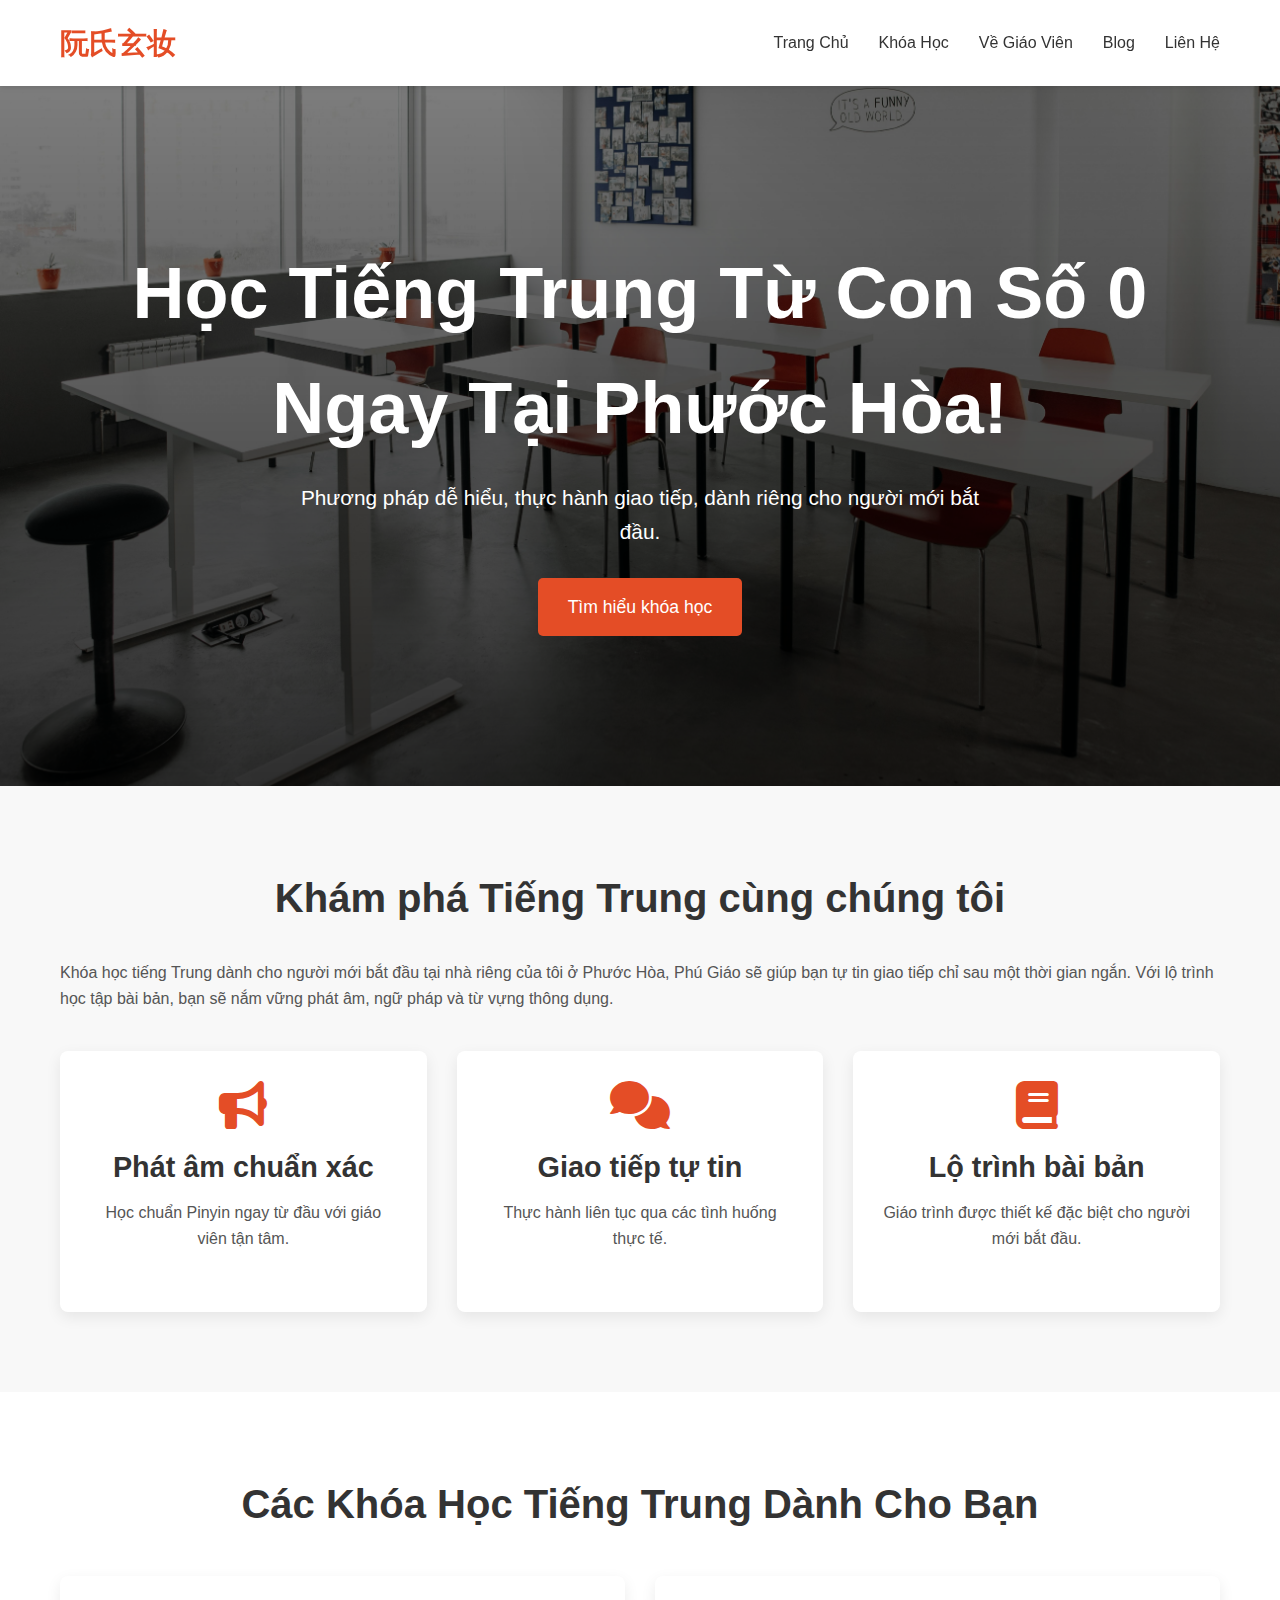
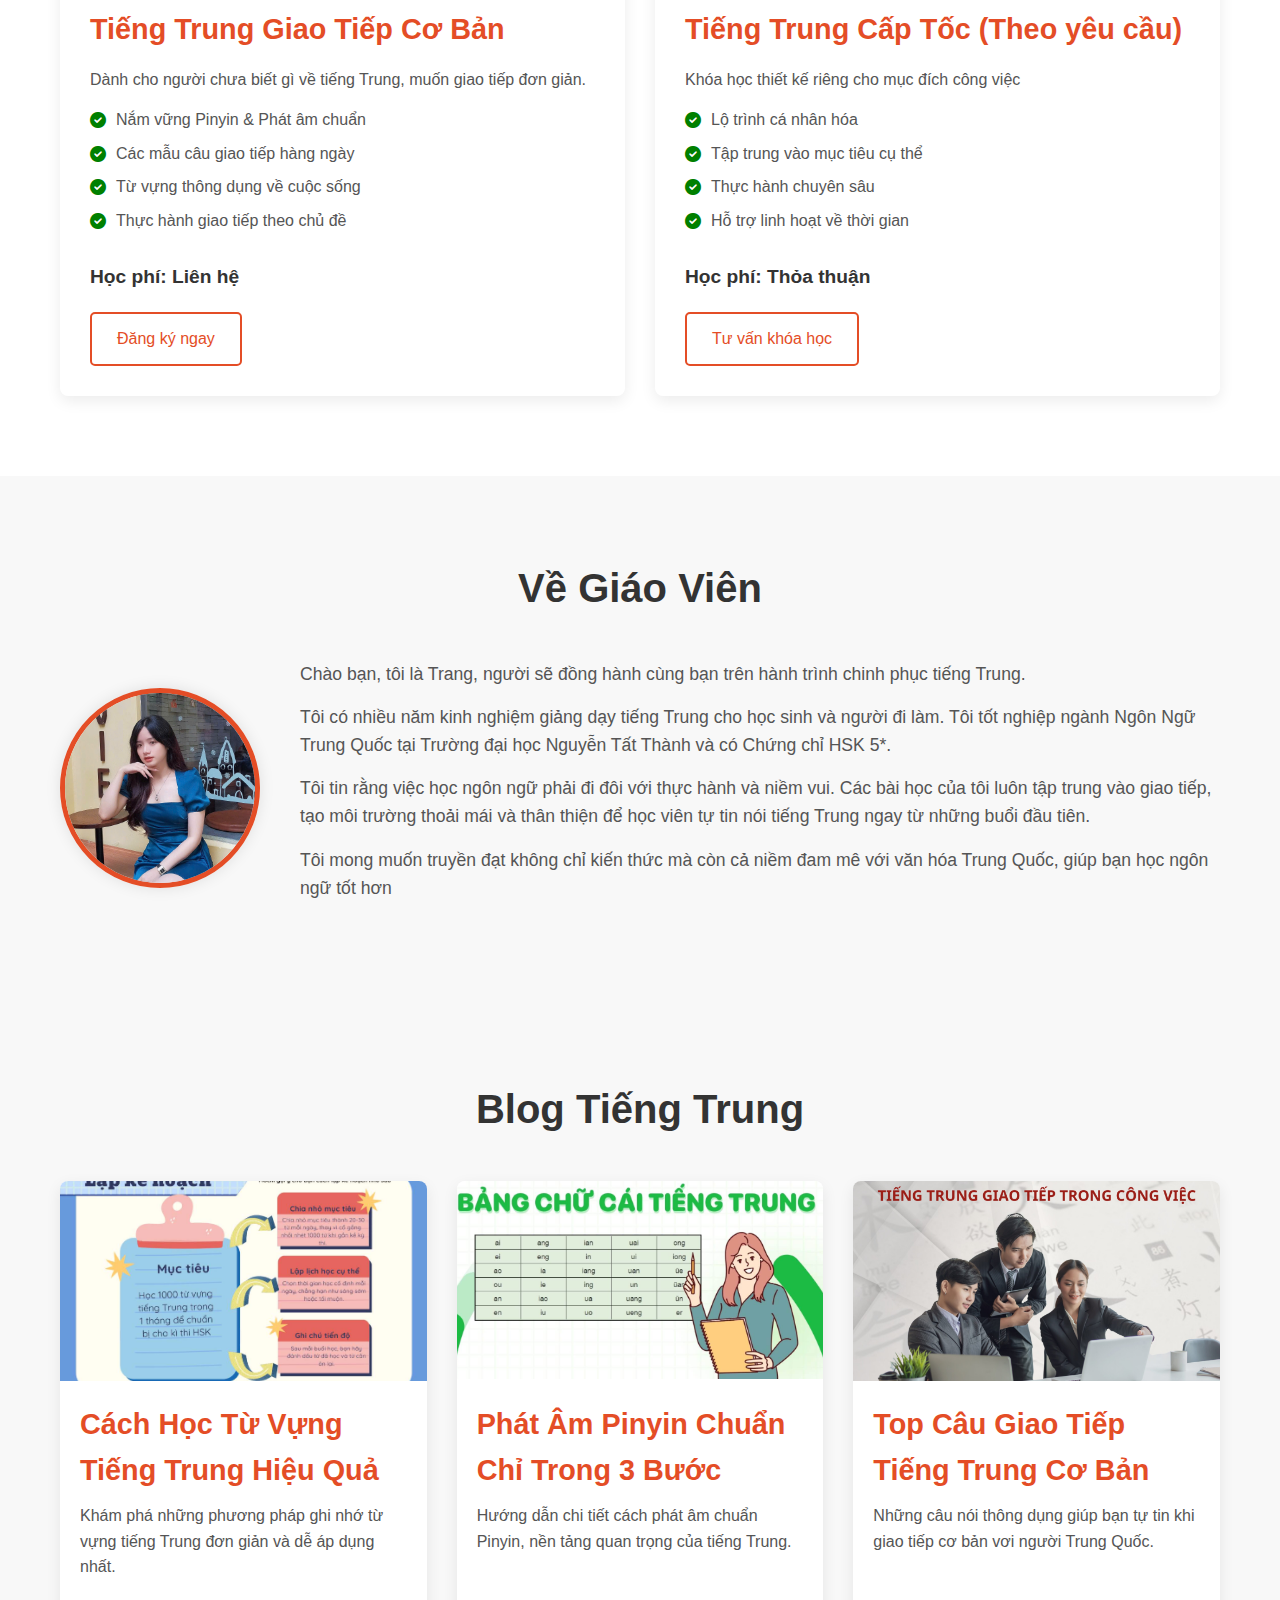
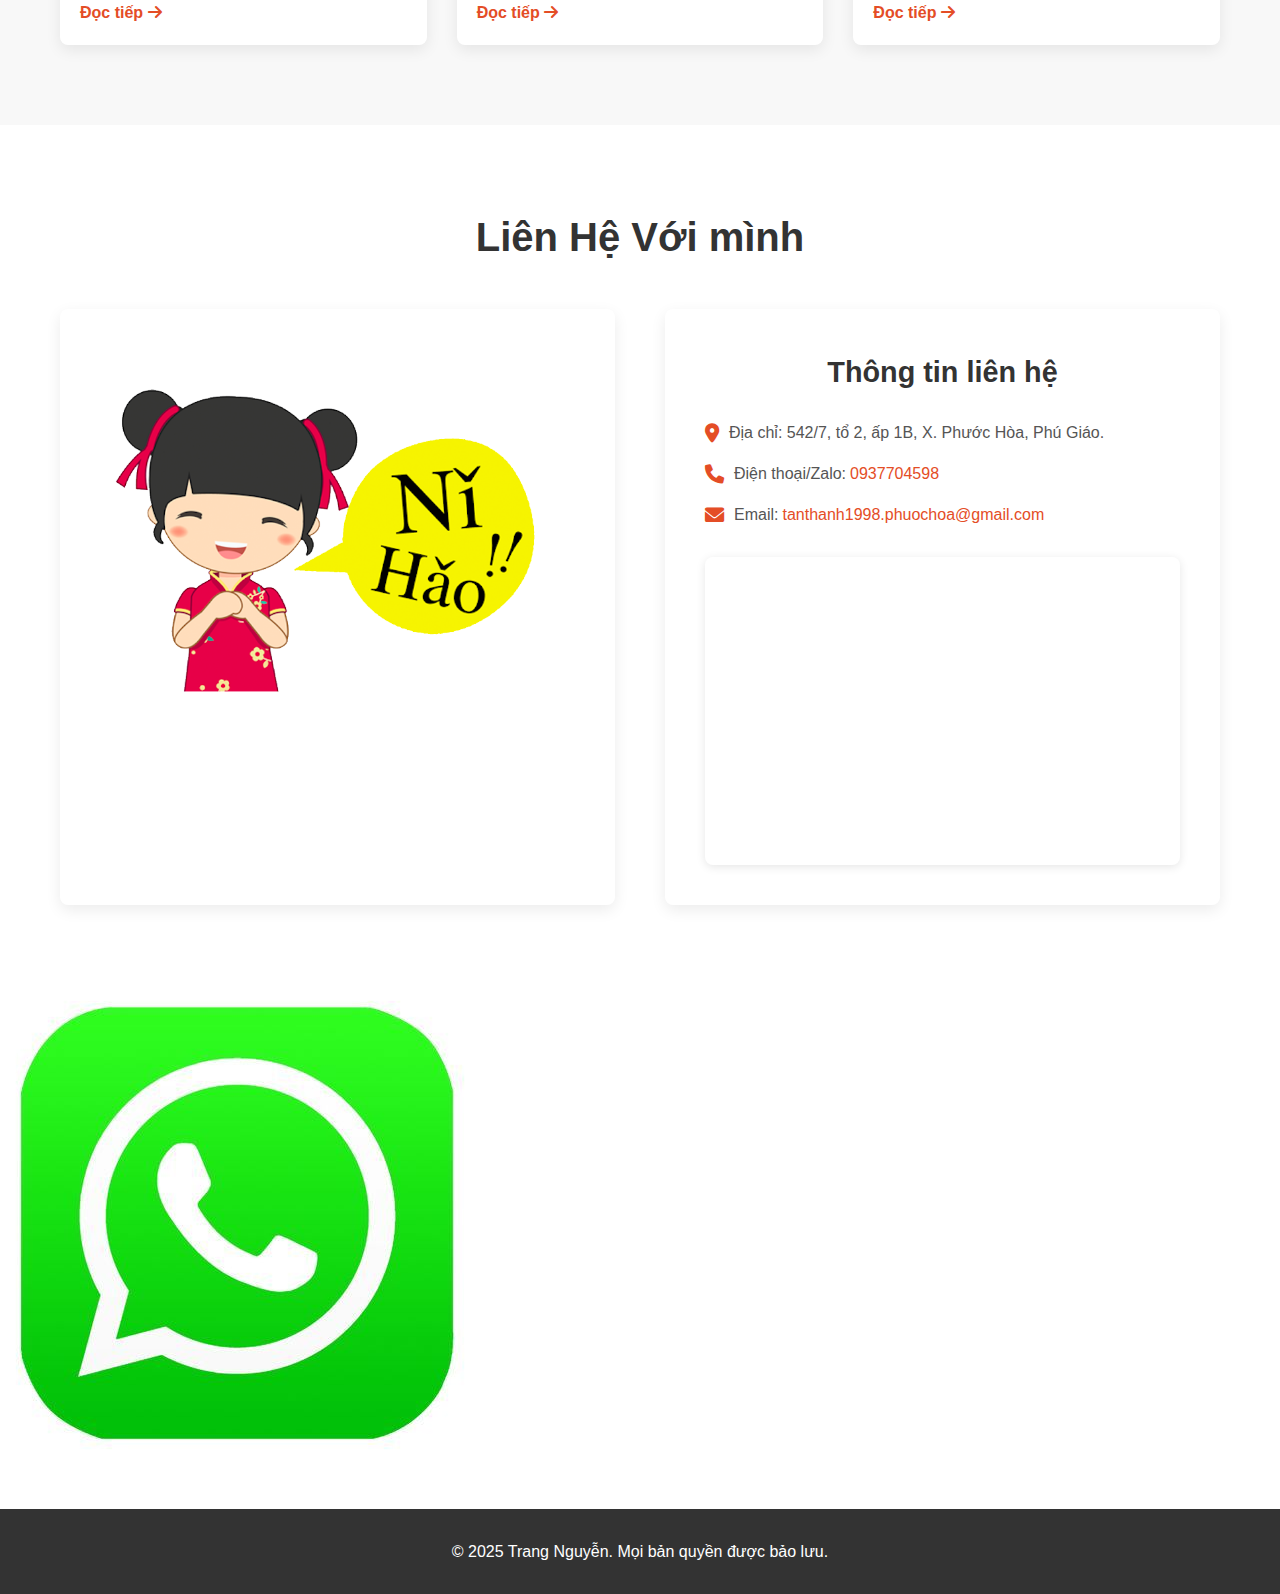
<file: index.html>
<!DOCTYPE html>
<html lang="vi">
<head>
    <meta charset="UTF-8">
    <meta name="viewport" content="width=device-width, initial-scale=1.0">
    <title>Học Tiếng Trung Cho Người Mới Bắt Đầu tại Phước Hòa - 阮氏玄妆</title>
    <link rel="icon" type="image/x-icon" href="images/favicon.ico">
    <link rel="stylesheet" href="styles.css">
    <link rel="stylesheet" href="https://cdnjs.cloudflare.com/ajax/libs/font-awesome/6.0.0-beta3/css/all.min.css">
</head>
<body>
    <header>
        <div class="container">
            <div class="logo">
                <a href="#" onclick="loadPage('trang-chu')">阮氏玄妆</a>
            </div>
            <nav>
                <ul class="nav-links">
                    <li><a href="#" onclick="loadPage('trang-chu')">Trang Chủ</a></li>
                    <li><a href="#courses">Khóa Học</a></li>
                    <li><a href="#about">Về Giáo Viên</a></li>
                    <li><a href="#blog">Blog</a></li>
                    <li><a href="#contact">Liên Hệ</a></li>
                </ul>


                <div class="burger">
                    <div class="line1"></div>
                    <div class="line2"></div>
                    <div class="line3"></div>
                </div>
            </nav>
        </div>
    </header>

    <main>
        <!-- START Để đổi nội dung page -->
        <div id="content"></div>
        <!-- END Để đổi nội dung page -->

        <section id="blog" class="blog">
            <div class="container">
                <h2>Blog Tiếng Trung</h2>
                <div class="blog-grid">
                    <article class="blog-post">
                        <img src="./images/lap-ke-hoach-tu-vung.jpg" alt="lap-ke-hoach-tu-vung">
                        <h3><a href="#" onclick="loadPage('hoc-tu-vung-hieu-qua')">Cách Học Từ Vựng Tiếng Trung Hiệu Quả</a></h3>
                        <p>Khám phá những phương pháp ghi nhớ từ vựng tiếng Trung đơn giản và dễ áp dụng nhất.</p>
                        <a href="#" onclick="loadPage('hoc-tu-vung-hieu-qua')" class="read-more">Đọc tiếp <i class="fas fa-arrow-right"></i></a>
                    </article>
                    <article class="blog-post">
                        <img src="./images/bang-chu-cai-pinyin.jpg" alt="bang-chu-cai-pinyin">
                        <h3><a href="#" onclick="loadPage('phat-am-chuan-pinyin')">Phát Âm Pinyin Chuẩn Chỉ Trong 3 Bước</a></h3>
                        <p>Hướng dẫn chi tiết cách phát âm chuẩn Pinyin, nền tảng quan trọng của tiếng Trung.</p>
                        <a href="#" onclick="loadPage('phat-am-chuan-pinyin')" class="read-more">Đọc tiếp <i class="fas fa-arrow-right"></i></a>
                    </article>

                    <article class="blog-post">
                        <img src="./images/tieng-trung-giao-tiep-co-ban.jpg" alt="tieng-trung-giao-tiep-co-ban">
                        <h3><a href="#" onclick="loadPage('cac-cau-tieng-trung-co-ban')">Top Câu Giao Tiếp Tiếng Trung Cơ Bản</a></h3>
                        <p>Những câu nói thông dụng giúp bạn tự tin khi giao tiếp cơ bản vơi người Trung Quốc.</p>
                        <a href="#" onclick="loadPage('cac-cau-tieng-trung-co-ban')" class="read-more">Đọc tiếp <i class="fas fa-arrow-right"></i></a>
                    </article>
                </div>
                <!-- <a href="#" class="btn btn-secondary">Xem tất cả bài viết</a> -->
            </div>
        </section>

        <section id="contact" class="contact">
            <div class="container">
                <h2>Liên Hệ Với mình</h2>
                <div class="contact-content">
                    <div class="contact-form">
                        <div>
                            <img src="./images/anh-footter.jpg" alt="anh-footter">
                        </div>
                    </div>
                    <div class="contact-info">
                        <h3>Thông tin liên hệ</h3>
                        <p><i class="fas fa-map-marker-alt"></i> Địa chỉ: 542/7, tổ 2, ấp 1B, X. Phước Hòa, Phú Giáo.</p>
                        <p><i class="fas fa-phone"></i> <span style="margin-right: 4px;">Điện thoại/Zalo: </span>
                        <a href="tel:0937704598"> 0937704598</a>
                    </p>
                        <p><i class="fas fa-envelope"></i> <span style="margin-right: 4px;">Email: </span>
                            <a href="mailto:tanthanh1998.phuochoa@gmail.com">tanthanh1998.phuochoa@gmail.com</a>
                        </p>
                        <div class="map-container">
                            <iframe src="https://www.google.com/maps/embed?pb=!1m14!1m12!1m3!1d1619.111379909854!2d106.73209903857307!3d11.233189331549038!2m3!1f0!2f0!3f0!3m2!1i1024!2i768!4f13.1!5e1!3m2!1sen!2s!4v1750068242453!5m2!1sen!2s" width="100%" height="300" style="border:0;" allowfullscreen="" loading="lazy"></iframe>
                        </div>
                    </div>
                </div>
            </div>
        </section>


        <a href="tel:+0937704598" class="phone-float">
            <img src="images/dien-thoai.jpg" alt="Gọi ngay" class="phone-icon">
        </a>
    </main>
    <footer>
        <div class="container">
            <p>&copy; 2025 Trang Nguyễn. Mọi bản quyền được bảo lưu.</p>
        </div>
    </footer>

    <script>
        // JavaScript cho menu responsive
        const burger = document.querySelector('.burger');
        const nav = document.querySelector('.nav-links');
        const navLinks = document.querySelectorAll('.nav-links li');

        burger.addEventListener('click', () => {
            nav.classList.toggle('nav-active');

            navLinks.forEach((link, index) => {
                if (link.style.animation) {
                    link.style.animation = '';
                } else {
                    link.style.animation = `navLinkFade 0.5s ease forwards ${index / 7 + 0.3}s`;
                }
            });

            burger.classList.toggle('toggle');
        });

        // Đóng menu khi click vào link trên mobile
        navLinks.forEach(link => {
            link.addEventListener('click', () => {
                nav.classList.remove('nav-active');
                burger.classList.remove('toggle');
                navLinks.forEach(item => item.style.animation = ''); // Reset animation
            });
        });
    </script>

    <script>
        // Hàm tải nội dung từ các file HTML riêng biệt
        function loadPage(pageName) {
            const contentDiv = document.getElementById('content');
            let filePath;
            switch (pageName) {
                case 'trang-chu':
                    filePath = 'pages/trang-chu.html';
                    break;
                case 'phat-am-chuan-pinyin':
                    filePath = 'pages/phat-am-chuan-pinyin.html';
                    break;
                case 'hoc-tu-vung-hieu-qua':
                    filePath = 'pages/hoc-tu-vung-hieu-qua.html';
                    break;
                case 'cac-cau-tieng-trung-co-ban':
                    filePath = 'pages/cac-cau-tieng-trung-co-ban.html';
                    break;
                    
                default:
                    filePath = 'pages/trang-chu.html'; // Mặc định tải trang chủ
            }

            fetch(filePath)
                .then(response => {
                    if (!response.ok) {
                        throw new Error(`HTTP error! status: ${response.status}`);
                    }
                    return response.text();
                })
                .then(html => {
                    contentDiv.innerHTML = html;
                })
                .catch(error => {
                    console.error('Error loading page:', error);
                    contentDiv.innerHTML = `<p style="color: red;">Không thể tải nội dung trang ${pageName}. Vui lòng thử lại.</p>`;
                });
        }

        // Tải trang chủ khi trang được load lần đầu
        document.addEventListener('DOMContentLoaded', () => {
            loadPage('trang-chu');
        });
    </script>
</body>
</html>
</file>
<file: styles.css>
/* General Styles */
:root {
    --primary-color: #e44d26; /* Màu cam đất */
    --secondary-color: #333;
    --text-color: #555;
    --light-bg: #f8f8f8;
    --white: #fff;
    --border-color: #ddd;
}

* {
    margin: 0;
    padding: 0;
    box-sizing: border-box;
}

body {
    font-family: 'Segoe UI', Tahoma, Geneva, Verdana, sans-serif;
    line-height: 1.6;
    color: var(--text-color);
    background-color: var(--white);
}

.container {
    max-width: 1200px;
    margin: 0 auto;
    padding: 0 20px;
}

.text-bold {
    font-weight: 600;
    font-size: 16px;
    color: var(--secondary-color);
}

.text-bold-semi {
    font-weight: 600;
    font-size: 1.8em;
    color: var(--secondary-color);
}

a {
    text-decoration: none;
    color: var(--primary-color);
}

a:hover {
    text-decoration: underline;
}

ul {
    list-style: none;
}

img {
    max-width: 100%;
    height: auto;
    display: block;
}

section {
    padding: 80px 0;
}

section:nth-child(even) {
    background-color: var(--light-bg);
}

h1, h2, h3 {
    color: var(--secondary-color);
    margin-bottom: 20px;
    text-align: center;
}

h1 {
    font-size: 3em;
}

h2 {
    font-size: 2.5em;
}

h3 {
    font-size: 1.8em;
}

/* Buttons */
.btn {
    display: inline-block;
    background-color: var(--primary-color);
    color: var(--white);
    padding: 12px 25px;
    border-radius: 5px;
    text-align: center;
    transition: background-color 0.3s ease;
    border: none;
    cursor: pointer;
    text-decoration: none;
}

.btn:hover {
    background-color: #c93b1c; /* Darker primary */
    text-decoration: none;
}

.btn-outline {
    background-color: transparent;
    color: var(--primary-color);
    border: 2px solid var(--primary-color);
}

.btn-outline:hover {
    background-color: var(--primary-color);
    color: var(--white);
}

.btn-secondary {
    background-color: var(--secondary-color);
    color: var(--white);
}

.btn-secondary:hover {
    background-color: #444;
}

/* Header */
header {
    background-color: var(--white);
    padding: 20px 0;
    box-shadow: 0 2px 5px rgba(0,0,0,0.1);
    position: sticky;
    top: 0;
    z-index: 1000;
}

header .container {
    display: flex;
    justify-content: space-between;
    align-items: center;
}

.logo {
    font-size: 1.8em;
    font-weight: bold;
    color: var(--primary-color);
}

nav .nav-links {
    display: flex;
}

nav .nav-links li {
    margin-left: 30px;
}

nav .nav-links a {
    color: var(--secondary-color);
    font-weight: 500;
    padding: 5px 0;
    position: relative;
    transition: color 0.3s ease;
}

nav .nav-links a::after {
    content: '';
    position: absolute;
    width: 0;
    height: 2px;
    background-color: var(--primary-color);
    left: 0;
    bottom: -5px;
    transition: width 0.3s ease;
}

nav .nav-links a:hover {
    color: var(--primary-color);
}

nav .nav-links a:hover::after {
    width: 100%;
}

/* Burger menu (for mobile) */
.burger {
    display: none;
    cursor: pointer;
    flex-direction: column;
    justify-content: space-around;
    width: 30px;
    height: 20px;
}

.burger div {
    width: 100%;
    height: 3px;
    background-color: var(--secondary-color);
    transition: all 0.3s ease;
}

/* Hero Section */
.hero {
    background: linear-gradient(rgba(0,0,0,0.5), rgba(0,0,0,0.8)), url('images/dashboard.jpg') no-repeat center center/cover;
    color: var(--white);
    text-align: center;
    padding: 150px 20px;
}

.hero h1 {
    color: var(--white);
    font-size: 3.5em;
    margin-bottom: 15px;
}

.hero p {
    font-size: 1.3em;
    margin-bottom: 30px;
    max-width: 700px;
    margin-left: auto;
    margin-right: auto;
}

.hero .btn {
    font-size: 1.1em;
    padding: 15px 30px;
}

/* Intro Courses / Benefits */
.intro-courses h2, .intro-courses p {
    margin-bottom: 30px;
}

.benefits-grid {
    display: grid;
    grid-template-columns: repeat(auto-fit, minmax(280px, 1fr));
    gap: 30px;
    margin-top: 40px;
    text-align: center;
}

.benefit-item {
    background-color: var(--white);
    padding: 30px;
    border-radius: 8px;
    box-shadow: 0 5px 15px rgba(0,0,0,0.08);
    transition: transform 0.3s ease;
}

.benefit-item:hover {
    transform: translateY(-10px);
}

.benefit-item i {
    font-size: 3em;
    color: var(--primary-color);
    margin-bottom: 15px;
}

.benefit-item h3 {
    margin-bottom: 10px;
    color: var(--secondary-color);
}

/* Courses Section */
.courses .course-list {
    display: grid;
    grid-template-columns: repeat(auto-fit, minmax(320px, 1fr));
    gap: 30px;
    margin-top: 40px;
}

.course-card {
    background-color: var(--white);
    padding: 30px;
    border-radius: 8px;
    box-shadow: 0 5px 15px rgba(0,0,0,0.08);
    display: flex;
    flex-direction: column;
    justify-content: baseline;
    text-align: left;
}

.course-card h3 {
    color: var(--primary-color);
    text-align: left;
    margin-bottom: 15px;
}

.course-card ul {
    margin-top: 15px;
    margin-bottom: 20px;
}

.course-card ul li {
    margin-bottom: 8px;
    color: var(--text-color);
    display: flex;
    align-items: center;
}

.course-card ul li i {
    color: green;
    margin-right: 10px;
}

.course-card .price {
    font-size: 1.2em;
    font-weight: bold;
    color: var(--secondary-color);
    margin-bottom: 20px;
}

.course-card .btn {
    align-self: flex-start;
}

/* About Section (Teacher) */
.about .teacher-info {
    display: flex;
    flex-direction: column; /* Default for mobile */
    align-items: center;
    gap: 40px;
    margin-top: 40px;
    text-align: center;
}

.teacher-avatar {
    width: 200px;
    height: 200px;
    border-radius: 50%;
    object-fit: cover;
    border: 5px solid var(--primary-color);
    box-shadow: 0 0 15px rgba(0,0,0,0.1);
}

.teacher-details {
    flex: 1;
}

.teacher-details p {
    margin-bottom: 15px;
    font-size: 1.1em;
}

/* Blog Section */
.blog-grid {
    display: grid;
    grid-template-columns: repeat(auto-fit, minmax(300px, 1fr));
    gap: 30px;
    margin-top: 40px;
}

.blog-post {
    background-color: var(--white);
    border-radius: 8px;
    box-shadow: 0 5px 15px rgba(0,0,0,0.08);
    overflow: hidden;
    text-align: left;
    display: flex;
    flex-direction: column;
    justify-content: space-between;
}

.blog-post img {
    height: 200px;
    object-fit: cover;
    width: 100%;
}

.blog-post h3 {
    margin: 20px 20px 10px;
    color: var(--secondary-color);
    text-align: left;
}

.blog-post p {
    margin: 0 20px 20px;
    color: var(--text-color);
    flex-grow: 1;
}

.blog-post .read-more {
    display: inline-block;
    margin: 0 20px 20px;
    color: var(--primary-color);
    font-weight: bold;
}

.blog-post .read-more:hover {
    text-decoration: underline;
}

.blog .btn-secondary {
    display: block;
    width: fit-content;
    margin: 40px auto 0;
}


/* Contact Section */
.contact-content {
    display: flex;
    flex-direction: column; /* Default for mobile */
    gap: 50px;
    margin-top: 40px;
}

.contact-form, .contact-info {
    flex: 1;
    background-color: var(--white);
    padding: 30px;
    border-radius: 8px;
    box-shadow: 0 5px 15px rgba(0,0,0,0.08);
}

.contact-form h3, .contact-info h3 {
    margin-bottom: 25px;
    color: var(--secondary-color);
    text-align: center;
}

.contact-form form input,
.contact-form form textarea {
    width: 100%;
    padding: 12px;
    margin-bottom: 15px;
    border: 1px solid var(--border-color);
    border-radius: 5px;
    font-size: 1em;
}

.contact-form form input:focus,
.contact-form form textarea:focus {
    outline: none;
    border-color: var(--primary-color);
    box-shadow: 0 0 5px rgba(228, 77, 38, 0.3);
}

.contact-form form button {
    width: 100%;
    padding: 15px;
    font-size: 1.1em;
}

.contact-info p {
    margin-bottom: 15px;
    display: flex;
    align-items: flex-start;
}

.contact-info p i {
    color: var(--primary-color);
    font-size: 1.2em;
    margin-right: 10px;
    margin-top: 3px; /* Align icon with text */
}

.contact-info p a {
    word-break: break-all; /* Đảm bảo link dài không bị tràn */
}

.map-container {
    margin-top: 30px;
    border-radius: 8px;
    overflow: hidden;
    box-shadow: 0 2px 10px rgba(0,0,0,0.1);
}

.map-container iframe {
    border-radius: 8px;
}

/* Footer */
footer {
    background-color: var(--secondary-color);
    color: var(--white);
    text-align: center;
    padding: 30px 0;
    margin-top: 50px;
}

/* Responsive Design */
@media (min-width: 768px) {
    .hero h1 {
        font-size: 4.5em;
    }

    .about .teacher-info {
        flex-direction: row;
        text-align: left;
    }

    .teacher-details {
        text-align: left;
    }

    .contact-content {
        flex-direction: row;
    }
    .contact-form, .contact-info {
        padding: 40px;
    }
}

@media (max-width: 992px) {
    nav .nav-links {
        position: fixed;
        right: 0;
        top: 80px; /* Adjust if header height changes */
        background-color: var(--secondary-color);
        height: calc(100vh - 80px); /* Full height below header */
        display: flex;
        flex-direction: column;
        align-items: center;
        width: 60%;
        transform: translateX(100%);
        transition: transform 0.5s ease-in;
        padding-top: 50px;
    }

    nav .nav-links li {
        margin: 20px 0;
        opacity: 0;
    }

    nav .nav-links a {
        color: var(--white);
        font-size: 1.2em;
    }

    nav .nav-links a:hover {
        color: var(--primary-color);
    }

    .burger {
        display: flex;
    }

    /* Burger animation */
    .toggle .line1 {
        transform: rotate(-45deg) translate(-5px, 6px);
    }
    .toggle .line2 {
        opacity: 0;
    }
    .toggle .line3 {
        transform: rotate(45deg) translate(-5px, -6px);
    }

    /* Nav active state */
    .nav-active {
        transform: translateX(0%);
    }

    @keyframes navLinkFade {
        from {
            opacity: 0;
            transform: translateX(50px);
        }
        to {
            opacity: 1;
            transform: translateX(0);
        }
    }
}

@media (max-width: 768px) {
    h1 {
        font-size: 2.5em;
    }
    h2 {
        font-size: 2em;
    }
    h3 {
        font-size: 1.5em;
    }
    section {
        padding: 50px 0;
    }
    .hero {
        padding: 100px 20px;
    }
    .hero h1 {
        font-size: 2.8em;
    }
    .hero p {
        font-size: 1.1em;
    }

    .benefit-item, .course-card, .blog-post, .contact-form, .contact-info {
        padding: 25px;
    }
}

@media (max-width: 480px) {
    .logo {
        font-size: 1.5em;
    }
    .hero h1 {
        font-size: 2.2em;
    }
    .hero p {
        font-size: 1em;
    }
    .btn {
        padding: 10px 20px;
        font-size: 0.9em;
    }
    .teacher-details p {
        font-size: 1em;
    }
}

.table-container {
    overflow-x: auto;
    background-color: white;
    border-radius: 12px;
    box-shadow: 0 6px 20px rgba(0, 0, 0, 0.08);
}

table {
    width: 100%;
    border-collapse: collapse;
    min-width: 600px;
}

thead {
    background: linear-gradient(to right, #66bb6a, #43a047);
    color: white;
}

th, td {
    padding: 14px 18px;
    text-align: left;
}

tbody tr:nth-child(even) {
    background-color: #f9fbe7;
}

tbody tr:hover {
    background-color: #e8f5e9;
    transition: background-color 0.3s ease;
}

th:first-child, td:first-child {
    border-top-left-radius: 12px;
}

th:last-child, td:last-child {
    border-top-right-radius: 12px;
}

@media (max-width: 768px) {
    th, td {
    padding: 10px 12px;
    }
}
</file>
